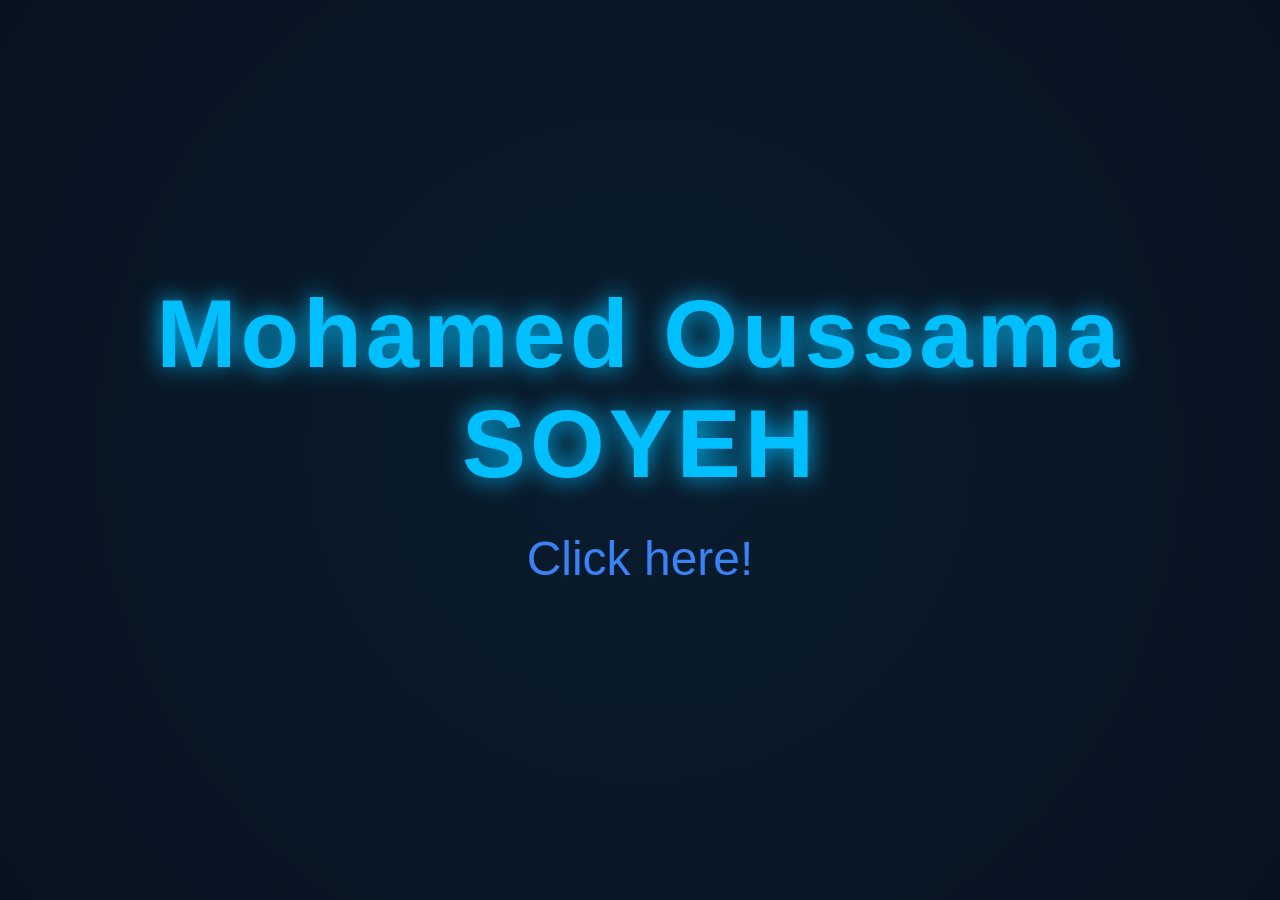
<file: index.html>
<!DOCTYPE html>
<html lang="fr">
<head>
  <meta charset="UTF-8">
  <title>Mohamed Oussama SOYEH</title>
  <link rel="stylesheet" href="style.css">
</head>
<body>
  <p>
    <h1>Mohamed Oussama SOYEH</h1>
  </p>
  <div> 
    <a href="who.html">Click here!</a><br>
  </div>

  
</body>
</html>
</file>
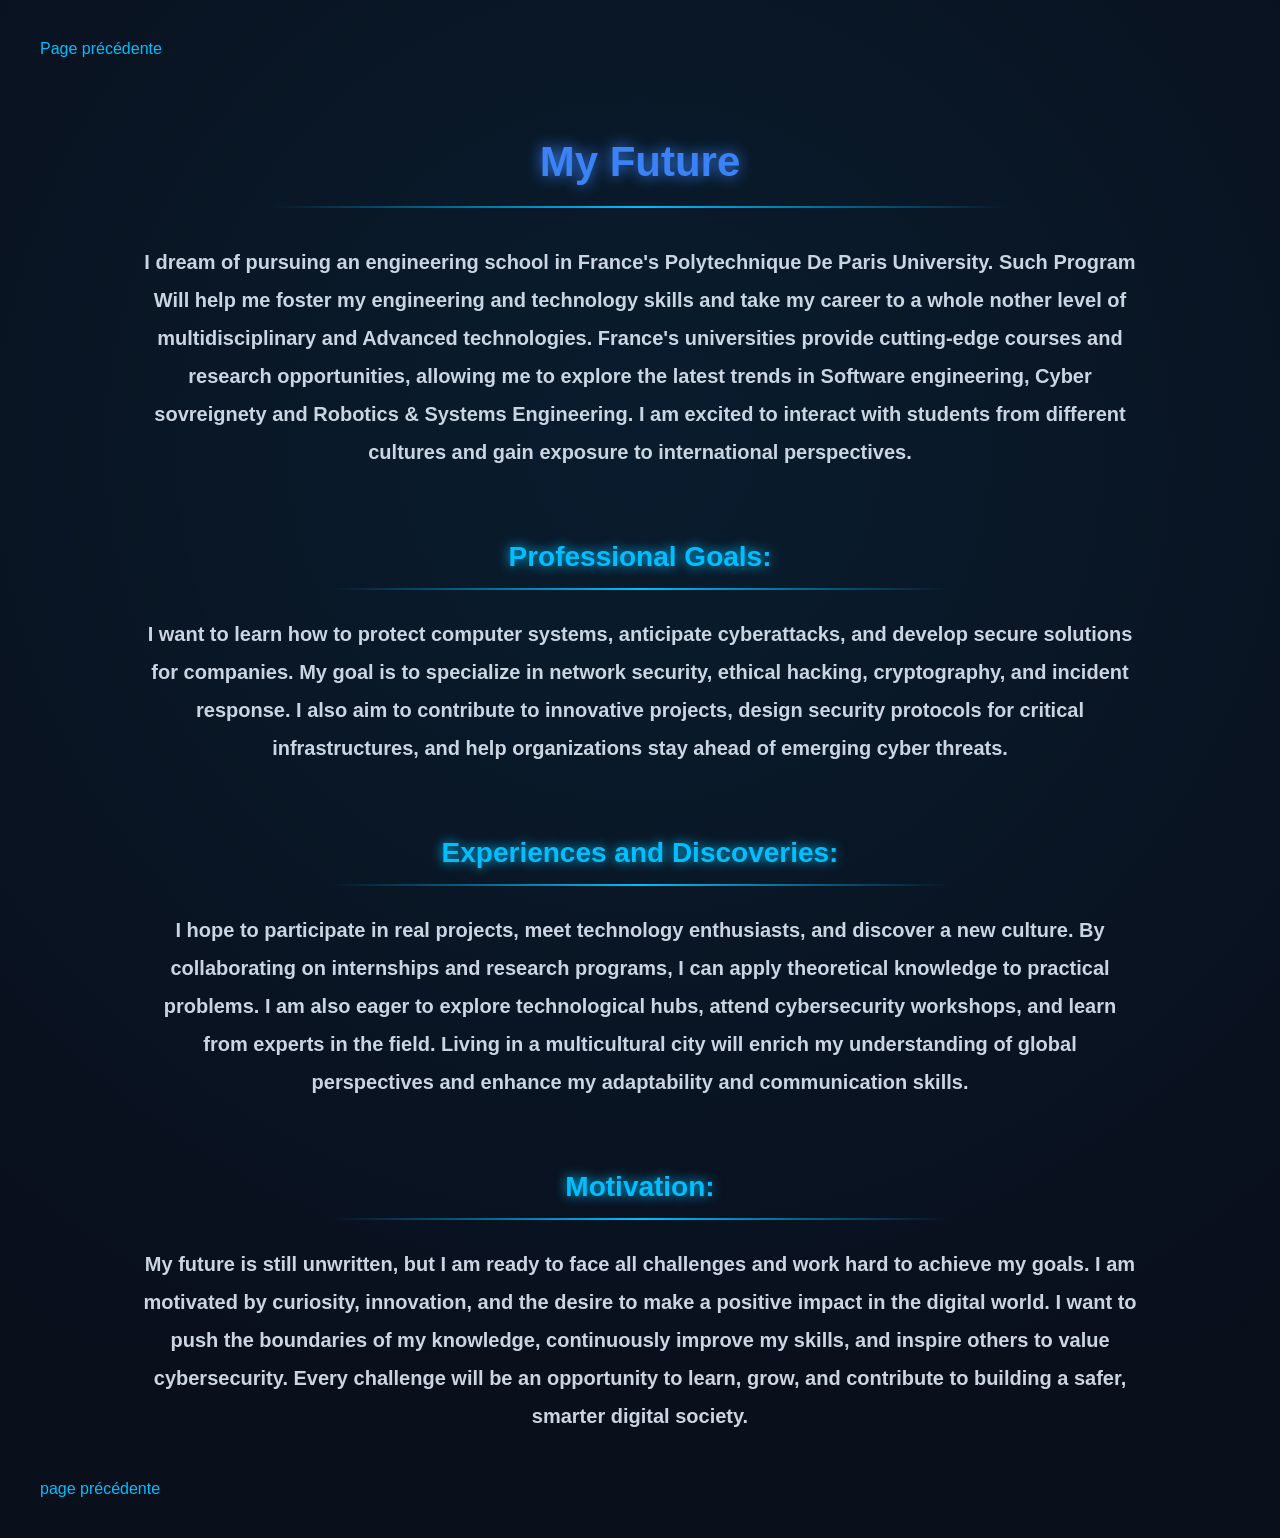
<file: futur.html>
<!DOCTYPE html>
<html lang="en">
<head>
  <meta charset="UTF-8">
  <div><a href="who.html">Page précédente</a><br></div>
  <title>My Future</title>
  <link rel="stylesheet" href="style6.css">
</head>
<body>
  <h2>My Future</h2>

  <h1>I dream of pursuing an engineering school in France's Polytechnique De Paris University. Such Program Will help me foster my engineering and technology skills and take my career to a whole nother level of multidisciplinary and Advanced technologies. France's universities provide cutting-edge courses and research opportunities, allowing me to explore the latest trends in Software engineering, Cyber sovreignety and Robotics & Systems Engineering. I am excited to interact with students from different cultures and gain exposure to international perspectives.</h1>
  <megadino>Professional Goals:</megadino>
  <h1>I want to learn how to protect computer systems, anticipate cyberattacks, and develop secure solutions for companies. My goal is to specialize in network security, ethical hacking, cryptography, and incident response. I also aim to contribute to innovative projects, design security protocols for critical infrastructures, and help organizations stay ahead of emerging cyber threats.</h1>

  <megadino>Experiences and Discoveries:</megadino>
  <h1>I hope to participate in real projects, meet technology enthusiasts, and discover a new culture. By collaborating on internships and research programs, I can apply theoretical knowledge to practical problems. I am also eager to explore technological hubs, attend cybersecurity workshops, and learn from experts in the field. Living in a multicultural city will enrich my understanding of global perspectives and enhance my adaptability and communication skills.</h1>

  <megadino>Motivation:</megadino>
  <h1>My future is still unwritten, but I am ready to face all challenges and work hard to achieve my goals. I am motivated by curiosity, innovation, and the desire to make a positive impact in the digital world. I want to push the boundaries of my knowledge, continuously improve my skills, and inspire others to value cybersecurity. Every challenge will be an opportunity to learn, grow, and contribute to building a safer, smarter digital society.</h1>

  <div><a href="who.html">page précédente</a><br></div>
</body>
</html>
</file>
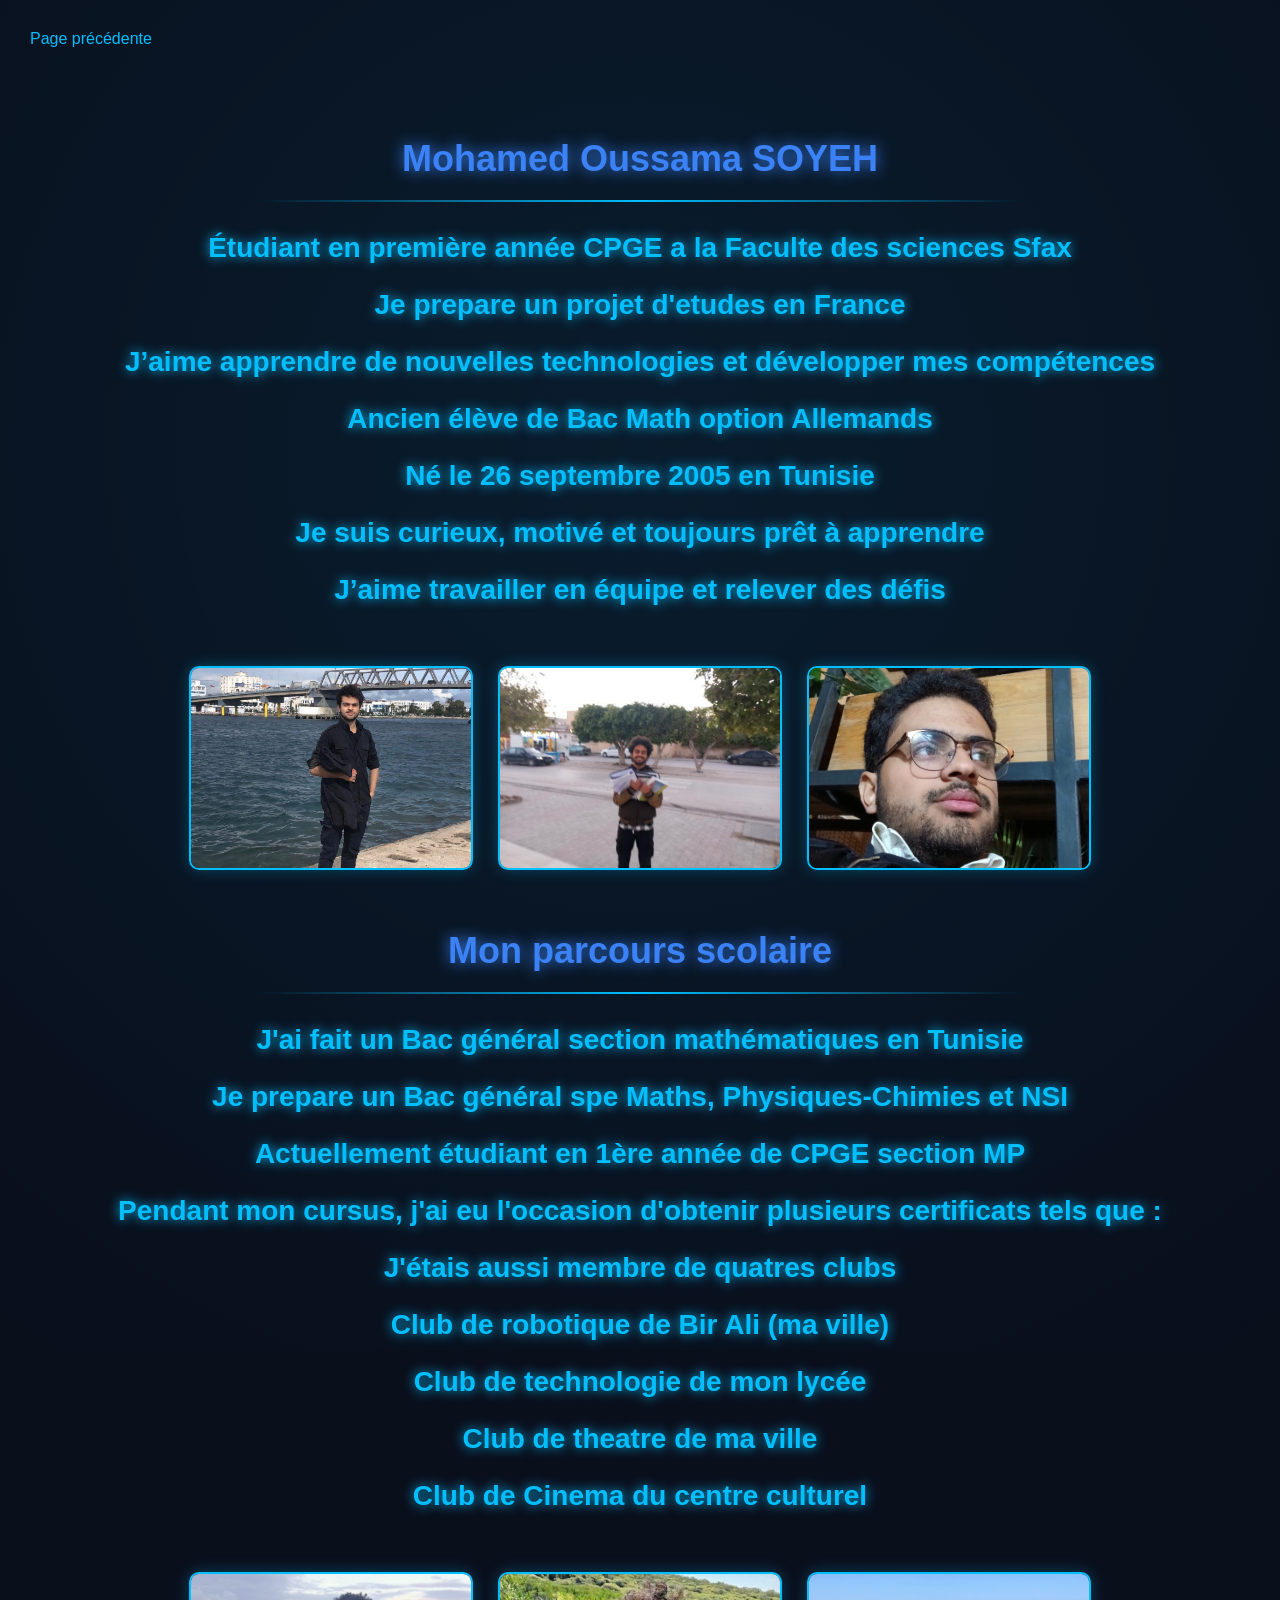
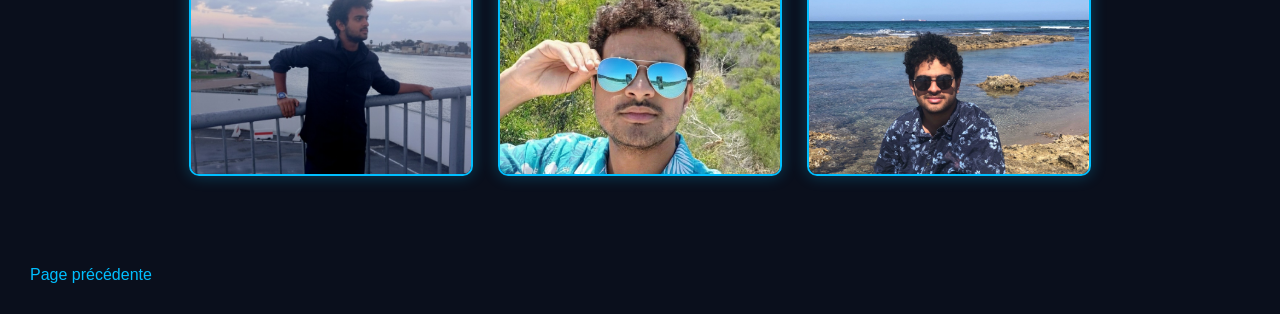
<file: Oussema.html>
<!DOCTYPE html>
<html lang="en">
<head>
<meta charset="UTF-8">
<link rel="stylesheet" href="style4.css">  
<title>Oussema</title>
</head>
<body>
<div><a href="who.html">Page précédente</a><br></div>
<p><h2>Mohamed Oussama SOYEH</h2></p>
</div>
<p><h1>Étudiant en première année CPGE a la Faculte des sciences Sfax</h1></p>
<p><h1>Je prepare un projet d'etudes en France</h1></p>
<p><h1>J’aime apprendre de nouvelles technologies et développer mes compétences</h1></p>
<p><h1>Ancien élève de Bac Math option Allemands</h1></p>
<p><h1>Né le 26 septembre 2005 en Tunisie</h1></p>
<p><h1>Je suis curieux, motivé et toujours prêt à apprendre</h1></p>
<p><h1>J’aime travailler en équipe et relever des défis</h1></p>
<div class="gallery">
  <img src="1.jpg" alt="img">
  <img src="2.jpg" alt="img">
  <img src="3.jpg" alt="img">
</div>
<p><h2>Mon parcours scolaire</h2></p>
<p><h1>J'ai fait un Bac général section mathématiques en Tunisie</h1></p>
<p><h1>Je prepare un Bac général spe Maths, Physiques-Chimies et NSI</h1></p>
<p><h1>Actuellement étudiant en 1ère année de CPGE section MP </h1></p>
<p><h1>Pendant mon cursus, j'ai eu l'occasion d'obtenir plusieurs certificats tels que :</h1></p>
<p><h1>J'étais aussi membre de quatres clubs</h1></p>
<p><h1>Club de robotique de Bir Ali (ma ville)</h1></p>
<p><h1>Club de technologie de mon lycée</h1></p>
<p><h1>Club de theatre de ma ville</h1></p>
<p><h1>Club de Cinema du centre culturel</h1></p>

<div class="gallery">
  <img src="4.jpg" alt="img">
  <img src="5.png" alt="img">
  <img src="6.jpg" alt="img">
</div>
<div><a href="who.html">Page précédente</a><br></div>
</body>
</html>
</file>
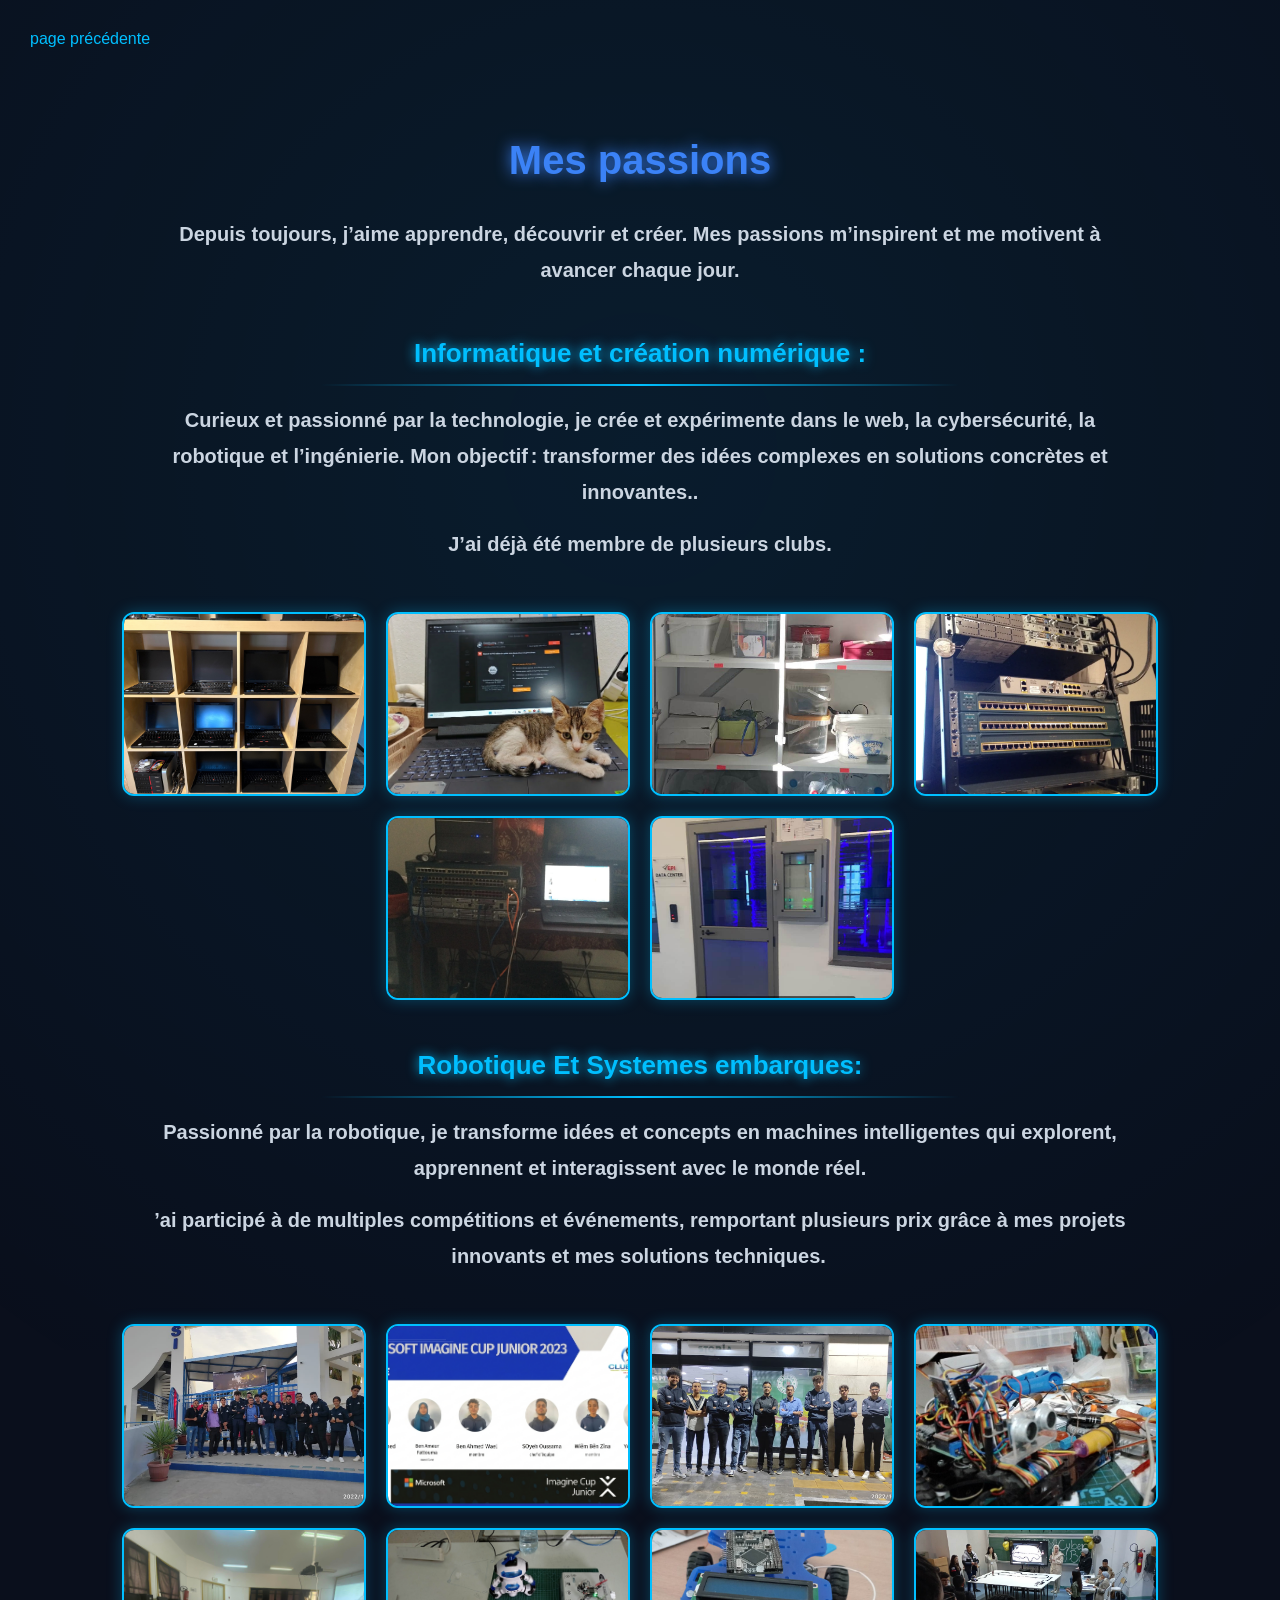
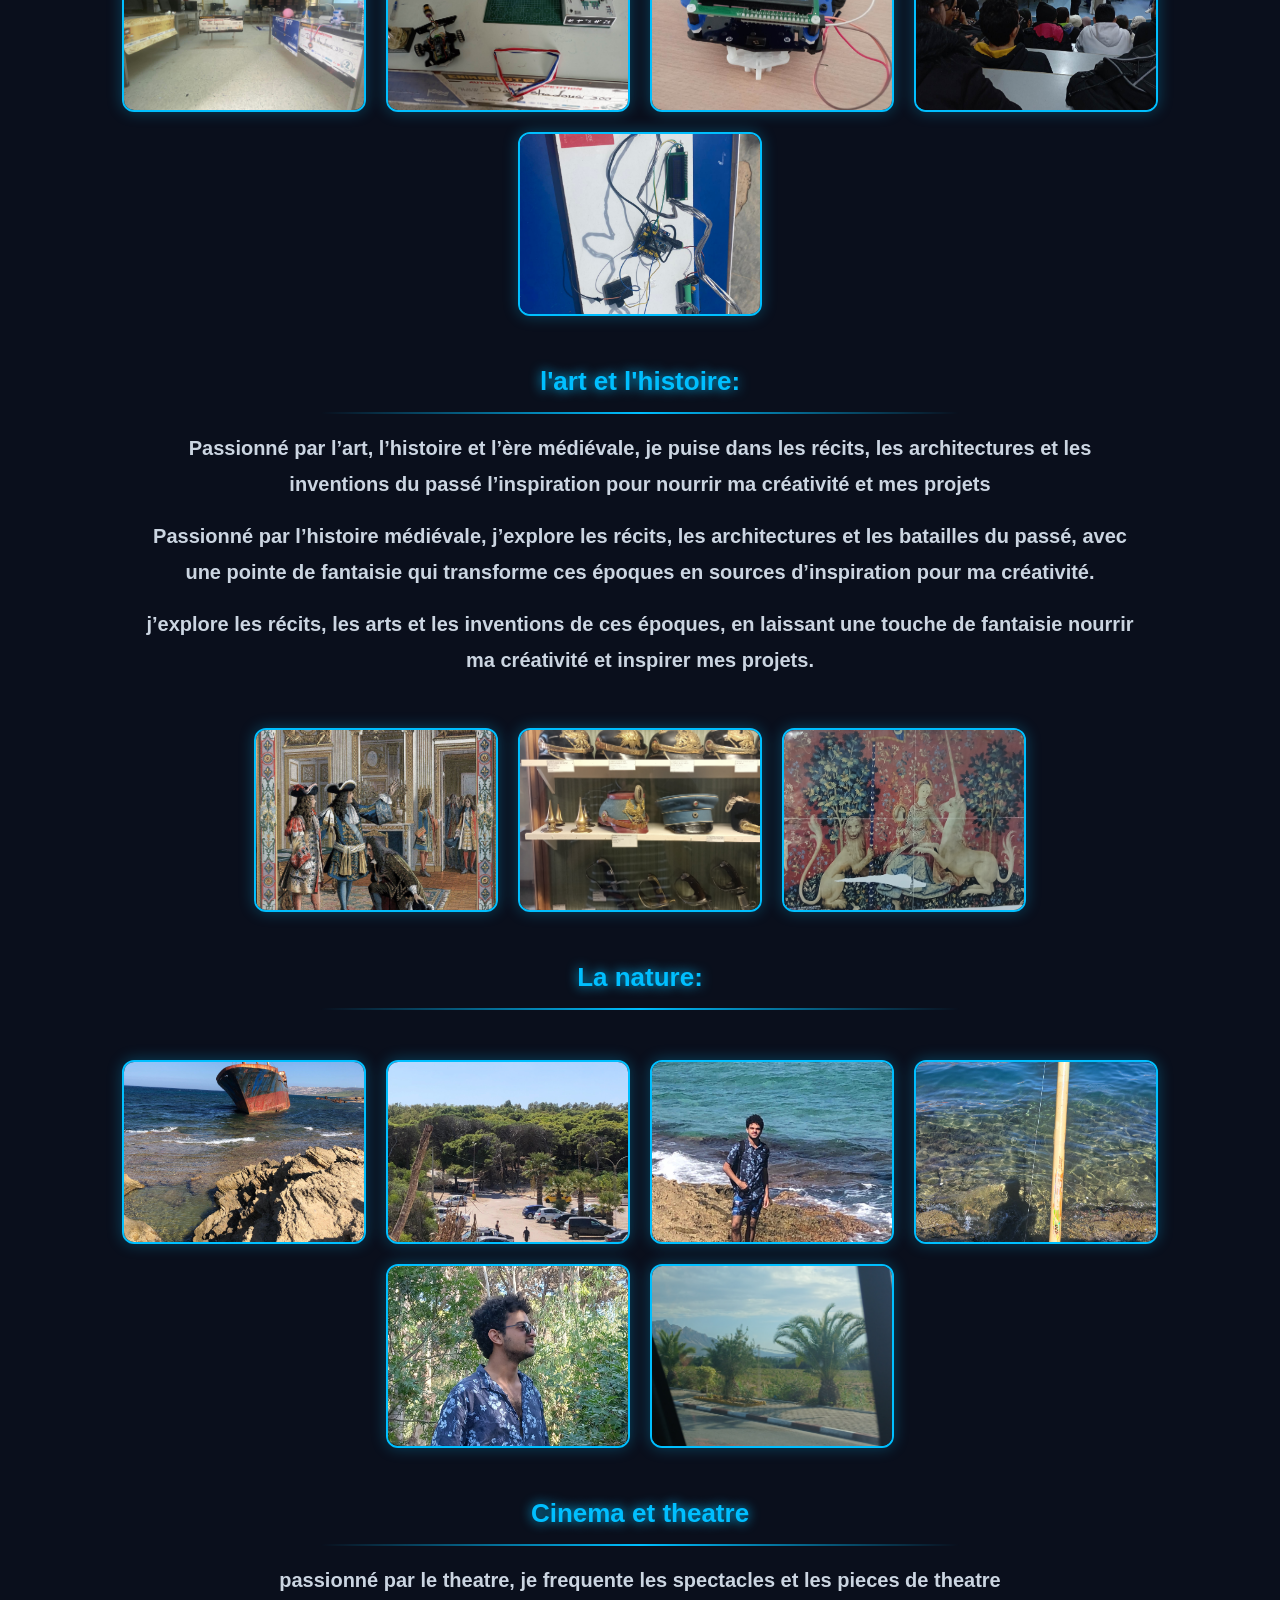
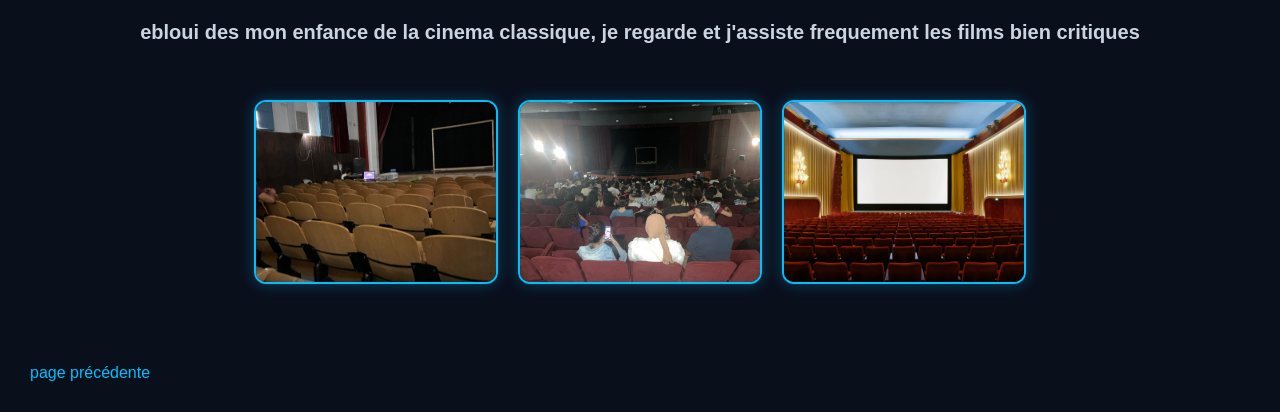
<file: passion.html>
<!DOCTYPE html>
<html lang="fr">
<head>
  <meta charset="UTF-8">
  <title>Mes passions</title>
  <link rel="stylesheet" href="style5.css">
</head>
<body>
<div><a href="who.html">page précédente</a><br></div>
<p><h2>Mes passions</h2></p>
<p> <h1>Depuis toujours, j’aime apprendre, découvrir et créer. Mes passions m’inspirent et me motivent à avancer chaque jour.</h1></p>
<p> <blou>Informatique et création numérique :</blou></p>
<p> <h1>Curieux et passionné par la technologie, je crée et expérimente dans le web, la cybersécurité, la robotique et l’ingénierie. Mon objectif : transformer des idées complexes en solutions concrètes et innovantes..</h1></p>
<p> <h1>J’ai déjà été membre de plusieurs clubs.</h1></p>
<div class="gallery">
  <img src="image20.jpg" alt="desk">
  <img src="image21.png" alt="desktop">
  <img src="Armoir .jpeg" alt="Armoir electronique">
  <img src="homelab1.jpg" alt="networking lab">
  <img src="homelab2.jpg" alt="networkinglab2">
  <img src="datacentre.jpg" alt="datacentre">
</div>
<p> <blou>Robotique Et Systemes embarques:</blou></p>
<p> <h1>Passionné par la robotique, je transforme idées et concepts en machines intelligentes qui explorent, apprennent et interagissent avec le monde réel.</h1></p>
<p> <h1>’ai participé à de multiples compétitions et événements, remportant plusieurs prix grâce à mes projets innovants et mes solutions techniques. </h1></p>
<div class="gallery">
  <img src="Robotique1.jpg" alt="image">
  <img src="Robotique6.png" alt="image">
  <img src="Robotique2.jpg" alt="image">
  <img src="Robotique3.jpeg" alt="image">
  <img src="Robotique5.jpeg" alt="image">
  <img src="Robotique4.jpeg" alt="image">
  <img src="Robotique13.jpeg" alt="image">
  <img src="Robotique12.jpeg" alt="image">
  <img src="Robotique23.jpeg" alt="image">
</div>
<p> <blou>l'art et l'histoire:</blou></p>
<p> <h1>Passionné par l’art, l’histoire et l’ère médiévale, je puise dans les récits, les architectures et les inventions du passé l’inspiration pour nourrir ma créativité et mes projets</h1></p>
<p> <h1>Passionné par l’histoire médiévale, j’explore les récits, les architectures et les batailles du passé, avec une pointe de fantaisie qui transforme ces époques en sources d’inspiration pour ma créativité.</h1></p>
<p> <h1>j’explore les récits, les arts et les inventions de ces époques, en laissant une touche de fantaisie nourrir ma créativité et inspirer mes projets.</h1></p>
<div class="gallery">
  <img src="histoire10.jpg" alt="blabla">
  <img src="histoire11.jpg" alt="blabla">
  <img src="histoire12.jpg" alt="blabla">
</div>
<p> <blou>La nature:</blou></p>
<div class="gallery">
  <img src="nature1.jpg" alt="nature">
  <img src="nature2.jpg" alt="nature">
  <img src="nature3.jpg" alt="nature">
  <img src="natuer4.jpg" alt="nature">
  <img src="nature5.jpg" alt="nature">
  <img src="nature6.jpg" alt="nature">
</div>
</div>
<p> <blou>Cinema et theatre</blou></p>
<p> <h1>passionné par le theatre, je frequente les spectacles et les pieces de theatre</h1></p>
<p> <h1>ebloui des mon enfance de la cinema classique, je regarde et j'assiste frequement les films bien critiques</h1></p>
<div class="gallery">
  <img src="cinema1.jpeg" alt="show">
  <img src="cinema2.jpg" alt="salle de cinema">
  <img src="cinema3.jpg" alt="maison de culture">
</div>
<div><a href="who.html">page précédente</a><br></g>
</body>
</html>
</file>
<file: style.css>
/* ================= BASE ================= */

body {
  margin: 0;
  height: 100vh;
  display: flex;
  flex-direction: column;
  justify-content: center;
  align-items: center;
  font-family: 'Segoe UI', sans-serif;
  text-align: center;
  background-color: #0a0f1c;
  color: #e5e7eb;
  overflow: hidden;
  position: relative;
}

/* ================= FROST SMOKE BACKGROUND ================= */

body::before {
  content: "";
  position: fixed;
  top: -50%;
  left: -50%;
  width: 200%;
  height: 200%;
  background: radial-gradient(circle at center, rgba(0,191,255,0.08), transparent 70%);
  animation: smokeMove 20s linear infinite;
  z-index: -1;
}

@keyframes smokeMove {
  0% { transform: translate(0,0) rotate(0deg); }
  50% { transform: translate(-5%,5%) rotate(180deg); }
  100% { transform: translate(0,0) rotate(360deg); }
}

/* ================= MAIN TITLE ================= */

h1 {
  margin: 0;
  font-size: 6em;
  color: #00bfff;
  text-shadow: 0 0 25px #00bfff;
  letter-spacing: 4px;
  animation: fadeIn 1.5s ease forwards;
}

/* ================= ENTER LINK ================= */

a {
  margin-top: 40px;
  color: #3b82f6;
  text-decoration: none;
  font-size: 3em;
  font-weight: 500;
  transition: 0.3s ease;
  position: relative;
  animation: fadeIn 2s ease forwards;
}

a:hover {
  color: white;
  text-shadow: 0 0 15px #00bfff;
  transform: scale(1.1);
}

/* Ice underline animation */

a::after {
  content: "";
  display: block;
  height: 2px;
  width: 0%;
  margin: 10px auto 0;
  background: linear-gradient(90deg, transparent, #00bfff, transparent);
  transition: width 0.4s ease;
}

a:hover::after {
  width: 100%;
}

/* ================= FADE IN ================= */

@keyframes fadeIn {
  from { opacity: 0; transform: translateY(20px); }
  to { opacity: 1; transform: translateY(0); }
}
</file>
<file: style6.css>
/* ================= BASE ================= */

body {
    margin: 0;
    font-family: 'Segoe UI', sans-serif;
    background-color: #0a0f1c;
    color: #e5e7eb;
    overflow-x: hidden;
    position: relative;
    padding: 20px;
}

/* ================= FROST SMOKE BACKGROUND ================= */

body::before {
    content: "";
    position: fixed;
    top: -50%;
    left: -50%;
    width: 200%;
    height: 200%;
    background: radial-gradient(circle at center, rgba(0,191,255,0.08), transparent 70%);
    animation: smokeMove 20s linear infinite;
    z-index: -1;
}

@keyframes smokeMove {
    0% { transform: translate(0,0) rotate(0deg); }
    50% { transform: translate(-5%,5%) rotate(180deg); }
    100% { transform: translate(0,0) rotate(360deg); }
}

/* ================= BACK LINK ================= */

a {
    color: #00bfff;
    text-decoration: none;
    transition: 0.3s ease;
    font-weight: 500;
}

a:hover {
    color: white;
    text-shadow: 0 0 10px #00bfff;
}

div a {
    display: inline-block;
    margin: 20px;
}

/* ================= MAIN TITLE ================= */

h2 {
    font-size: 42px;
    text-align: center;
    margin-top: 60px;
    color: #3b82f6;
    text-shadow: 0 0 15px #3b82f6;
}

/* Ice divider under title */

h2::after {
    content: "";
    display: block;
    height: 2px;
    width: 60%;
    margin: 20px auto 0;
    background: linear-gradient(90deg, transparent, #00bfff, transparent);
    animation: iceFlow 3s linear infinite;
}

@keyframes iceFlow {
    0% { background-position: -200px; }
    100% { background-position: 200px; }
}

/* ================= PARAGRAPH CONTENT ================= */

h1 {
    font-size: 20px;
    line-height: 1.9;
    max-width: 1000px;
    margin: 25px auto;
    text-align: center;
    color: #cbd5e1;
}

/* ================= CUSTOM SECTION TITLES (megadino) ================= */

megadino {
    display: block;
    font-size: 28px;
    text-align: center;
    font-weight: bold;
    color: #00bfff;
    text-shadow: 0 0 12px #00bfff;
    margin-top: 70px;
}

/* Divider under section titles */

megadino::after {
    content: "";
    display: block;
    height: 2px;
    width: 50%;
    margin: 15px auto 0;
    background: linear-gradient(90deg, transparent, #00bfff, transparent);
    animation: iceFlow 3s linear infinite;
}

/* ================= FADE IN EFFECT ================= */

body > * {
    animation: fadeIn 1.2s ease forwards;
    opacity: 0;
}

body > *:nth-child(1) { animation-delay: 0.2s; }
body > *:nth-child(2) { animation-delay: 0.4s; }
body > *:nth-child(3) { animation-delay: 0.6s; }
body > *:nth-child(4) { animation-delay: 0.8s; }

@keyframes fadeIn {
    to {
        opacity: 1;
    }
}
</file>
<file: style4.css>
/* ================= BASE ================= */

body {
    margin: 0;
    font-family: 'Segoe UI', sans-serif;
    background-color: #0a0f1c;
    color: #e5e7eb;
    overflow-x: hidden;
    position: relative;
}

/* ================= FROST SMOKE BACKGROUND ================= */

body::before {
    content: "";
    position: fixed;
    top: -50%;
    left: -50%;
    width: 200%;
    height: 200%;
    background: radial-gradient(circle at center, rgba(0,191,255,0.08), transparent 70%);
    animation: smokeMove 20s linear infinite;
    z-index: -1;
}

@keyframes smokeMove {
    0% { transform: translate(0,0) rotate(0deg); }
    50% { transform: translate(-5%,5%) rotate(180deg); }
    100% { transform: translate(0,0) rotate(360deg); }
}

/* ================= BACK LINK ================= */

a {
    color: #00bfff;
    text-decoration: none;
    transition: 0.3s ease;
    font-weight: 500;
}

a:hover {
    color: white;
    text-shadow: 0 0 10px #00bfff;
}

div a {
    display: inline-block;
    margin: 30px;
}

/* ================= HEADINGS ================= */

h1 {
    font-size: 28px;
    text-align: center;
    color: #00bfff;
    text-shadow: 0 0 12px #00bfff;
    margin: 25px 20px;
}

h2 {
    font-size: 36px;
    text-align: center;
    margin-top: 60px;
    color: #3b82f6;
    text-shadow: 0 0 15px #3b82f6;
}

/* ================= TEXT BLOCK EFFECT ================= */

p {
    text-align: center;
    font-size: 18px;
    line-height: 1.8;
    color: #cbd5e1;
    max-width: 900px;
    margin: 15px auto;
}

/* ================= SECTION DIVIDER ================= */

h2::after {
    content: "";
    display: block;
    height: 2px;
    width: 60%;
    margin: 20px auto 0;
    background: linear-gradient(90deg, transparent, #00bfff, transparent);
    animation: iceFlow 3s linear infinite;
}

@keyframes iceFlow {
    0% { background-position: -200px; }
    100% { background-position: 200px; }
}

/* ================= GALLERY ================= */

.gallery {
    display: flex;
    justify-content: center;
    gap: 25px;
    flex-wrap: wrap;
    margin: 60px 20px;
}

.gallery img {
    width: 280px;
    height: 200px;
    object-fit: cover;
    border-radius: 10px;
    border: 2px solid #00bfff;
    transition: 0.4s ease;
    box-shadow: 0 0 15px rgba(0,191,255,0.3);
}

/* Hover ice glow */
.gallery img:hover {
    transform: scale(1.08) translateY(-5px);
    box-shadow: 0 0 30px #00bfff;
    z-index: 2;
}

/* ================= SOFT CONTENT CONTAINER ================= */

body > h1,
body > h2,
body > p {
    animation: fadeIn 1.2s ease forwards;
    opacity: 0;
}

body > h1:nth-of-type(1) { animation-delay: 0.2s; }
body > h1:nth-of-type(2) { animation-delay: 0.4s; }
body > h1:nth-of-type(3) { animation-delay: 0.6s; }
body > h1:nth-of-type(4) { animation-delay: 0.8s; }

@keyframes fadeIn {
    to {
        opacity: 1;
    }
}
</file>
<file: style5.css>
/* ================= BASE ================= */

body {
    margin: 0;
    font-family: 'Segoe UI', sans-serif;
    background-color: #0a0f1c;
    color: #e5e7eb;
    overflow-x: hidden;
    position: relative;
}

/* ================= FROST SMOKE BACKGROUND ================= */

body::before {
    content: "";
    position: fixed;
    top: -50%;
    left: -50%;
    width: 200%;
    height: 200%;
    background: radial-gradient(circle at center, rgba(0,191,255,0.08), transparent 70%);
    animation: smokeMove 20s linear infinite;
    z-index: -1;
}

@keyframes smokeMove {
    0% { transform: translate(0,0) rotate(0deg); }
    50% { transform: translate(-5%,5%) rotate(180deg); }
    100% { transform: translate(0,0) rotate(360deg); }
}

/* ================= BACK LINK ================= */

a {
    color: #00bfff;
    text-decoration: none;
    transition: 0.3s ease;
    font-weight: 500;
}

a:hover {
    color: white;
    text-shadow: 0 0 10px #00bfff;
}

div a {
    display: inline-block;
    margin: 30px;
}

/* ================= SECTION TITLES ================= */

h2 {
    font-size: 40px;
    text-align: center;
    margin-top: 60px;
    color: #3b82f6;
    text-shadow: 0 0 15px #3b82f6;
}

/* ================= CUSTOM BLUE LABEL (replacement for <blou>) ================= */

blou {
    display: block;
    text-align: center;
    font-size: 26px;
    font-weight: bold;
    color: #00bfff;
    text-shadow: 0 0 12px #00bfff;
    margin-top: 50px;
}

/* ================= TEXT ================= */

h1 {
    font-size: 20px;
    text-align: center;
    line-height: 1.8;
    max-width: 1000px;
    margin: 15px auto;
    color: #cbd5e1;
}

/* ================= ICE DIVIDER EFFECT ================= */

blou::after {
    content: "";
    display: block;
    height: 2px;
    width: 50%;
    margin: 15px auto 0;
    background: linear-gradient(90deg, transparent, #00bfff, transparent);
    animation: iceFlow 3s linear infinite;
}

@keyframes iceFlow {
    0% { background-position: -200px; }
    100% { background-position: 200px; }
}

/* ================= GALLERY ================= */

.gallery {
    display: flex;
    justify-content: center;
    gap: 20px;
    flex-wrap: wrap;
    margin: 50px 20px;
}

.gallery img {
    width: 240px;
    height: 180px;
    object-fit: cover;
    border-radius: 12px;
    border: 2px solid #00bfff;
    transition: 0.4s ease;
    box-shadow: 0 0 15px rgba(0,191,255,0.3);
}

/* Hover glow effect */

.gallery img:hover {
    transform: scale(1.08) translateY(-6px);
    box-shadow: 0 0 30px #00bfff;
    z-index: 2;
}

/* ================= FADE IN ANIMATION ================= */

body > * {
    animation: fadeIn 1s ease forwards;
    opacity: 0;
}

body > *:nth-child(1) { animation-delay: 0.2s; }
body > *:nth-child(2) { animation-delay: 0.4s; }
body > *:nth-child(3) { animation-delay: 0.6s; }
body > *:nth-child(4) { animation-delay: 0.8s; }

@keyframes fadeIn {
    to {
        opacity: 1;
    }
}
</file>
